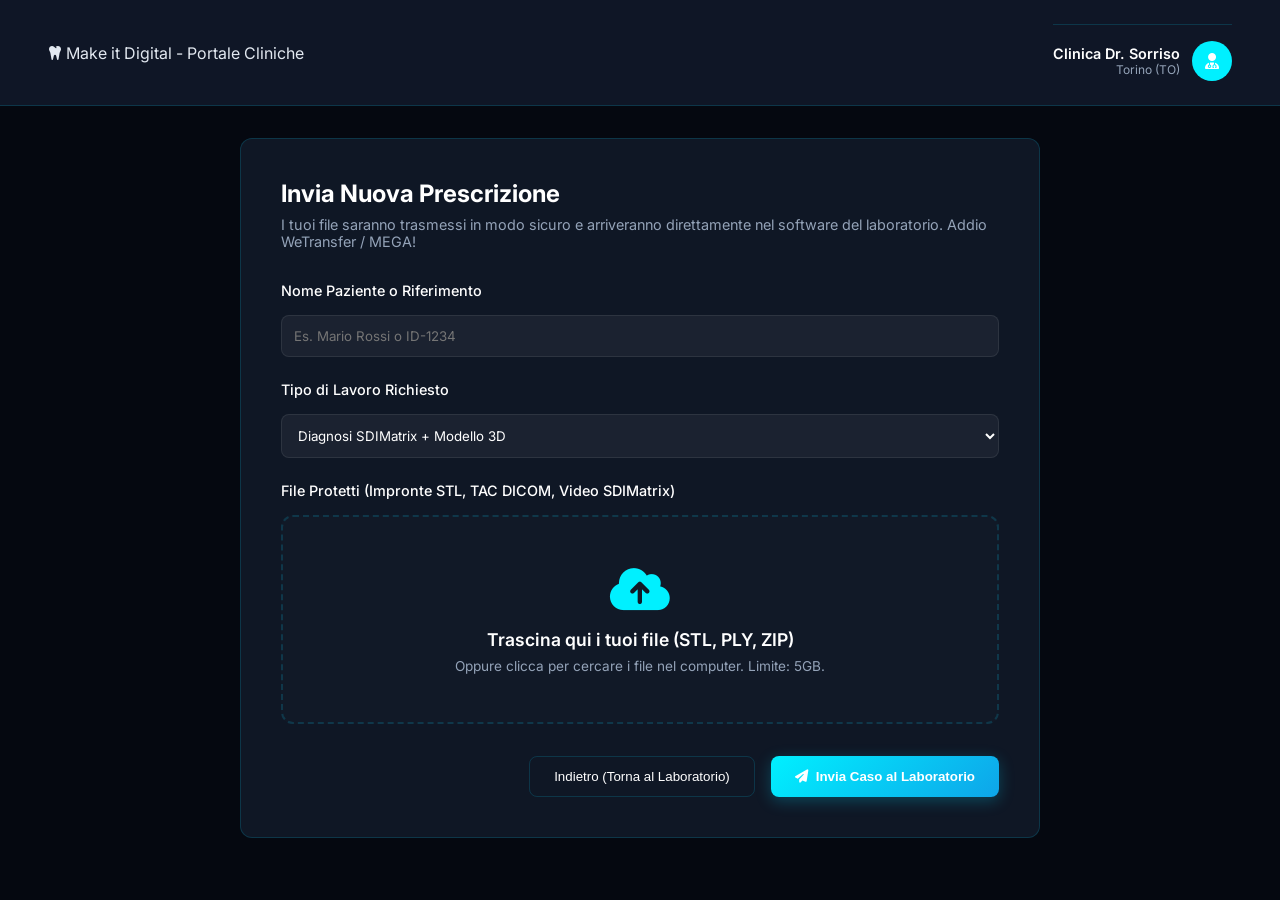
<file: upload.html>
<!DOCTYPE html>
<html lang="it">
<head>
  <meta charset="UTF-8">
  <meta name="viewport" content="width=device-width, initial-scale=1.0">
  <title>Portale Medici - Make it Digital</title>
  
  <link rel="preconnect" href="https://fonts.googleapis.com">
  <link rel="preconnect" href="https://fonts.gstatic.com" crossorigin>
  <link href="https://fonts.googleapis.com/css2?family=Inter:wght@400;500;600;700&display=swap" rel="stylesheet">
  <link rel="stylesheet" href="https://cdnjs.cloudflare.com/ajax/libs/font-awesome/6.4.0/css/all.min.css">
  <link rel="stylesheet" href="style.css">

  <style>
    /* Stili specifici per la pagina upload */
    .upload-container {
      max-width: 800px;
      margin: 2rem auto;
      background: var(--bg-card);
      border: 1px solid var(--border-color);
      border-radius: 12px;
      padding: 2.5rem;
      backdrop-filter: var(--glass-blur);
    }
    
    .view-title { font-size: 1.5rem; color: #fff; margin-bottom: 0.5rem;}
    .view-desc { color: var(--text-muted); margin-bottom: 2rem; font-size: 0.9rem;}

    .form-group { margin-bottom: 1.5rem; }
    .form-group label { display: block; margin-bottom: 0.5rem; color: #fff; font-size: 0.9rem; font-weight: 500;}
    .form-control { width: 100%; padding: 0.75rem 1rem; background: var(--bg-dark); border: 1px solid var(--border-color); border-radius: 8px; color: #fff; font-family: 'Inter'; }
    .form-control:focus { outline: none; border-color: var(--neon-cyan); }

    .drop-area {
      border: 2px dashed var(--border-color);
      border-radius: 12px;
      padding: 3rem 2rem;
      text-align: center;
      transition: all 0.3s;
      background: rgba(255,255,255,0.01);
      cursor: pointer;
    }
    .drop-area:hover, .drop-area.dragover {
      border-color: var(--neon-cyan);
      background: rgba(6, 182, 212, 0.05);
    }
    .drop-icon { font-size: 3rem; color: var(--neon-cyan); margin-bottom: 1rem; }
    .drop-title { color: #fff; font-size: 1.1rem; margin-bottom: 0.5rem; font-weight: 600;}
    .drop-sub { color: var(--text-muted); font-size: 0.85rem; }
    
    .actions { display: flex; justify-content: flex-end; gap: 1rem; margin-top: 2rem; }
    .btn-outline { background: transparent; border: 1px solid var(--border-color); color: #fff; padding: 0.75rem 1.5rem; border-radius: 8px; cursor: pointer;}
    .btn-outline:hover { background: rgba(255,255,255,0.05); }

    /* Fake Nav Header specfico per questo portale */
    .portal-header {
      display: flex; justify-content: space-between; align-items: center; padding: 1.5rem 3rem; border-bottom: 1px solid var(--border-color); background: var(--bg-dark);
    }
  </style>
</head>
<body style="overflow-y: auto;">

  <!-- Header Portale -->
  <header class="portal-header">
    <div class="logo">
      <i class="fa-solid fa-tooth logo-icon"></i>
      <span>Make it Digital - Portale Cliniche</span>
    </div>
    <div class="user-profile">
      <div class="user-info" style="align-items: flex-end;">
        <span class="name">Clinica Dr. Sorriso</span>
        <span class="role">Torino (TO)</span>
      </div>
      <div class="avatar" style="background: var(--neon-cyan)"><i class="fa-solid fa-user-doctor"></i></div>
    </div>
  </header>

  <!-- Area Upload Form -->
  <main class="upload-container">
    <h2 class="view-title">Invia Nuova Prescrizione</h2>
    <p class="view-desc">I tuoi file saranno trasmessi in modo sicuro e arriveranno direttamente nel software del laboratorio. Addio WeTransfer / MEGA!</p>

    <div class="form-group">
      <label>Nome Paziente o Riferimento</label>
      <input type="text" id="in-paziente" class="form-control" placeholder="Es. Mario Rossi o ID-1234">
    </div>

    <div class="form-group">
      <label>Tipo di Lavoro Richiesto</label>
      <select id="in-tipo" class="form-control">
        <option>Diagnosi SDIMatrix + Modello 3D</option>
        <option>Dispositivo Disfunzione ATM</option>
        <option>Protesi Fissa su Impianti</option>
        <option>Faccette Estetiche</option>
        <option>Altro...</option>
      </select>
    </div>

    <div class="form-group">
      <label>File Protetti (Impronte STL, TAC DICOM, Video SDIMatrix)</label>
      <div class="drop-area" id="dropArea">
        <i class="fa-solid fa-cloud-arrow-up drop-icon"></i>
        <div class="drop-title">Trascina qui i tuoi file (STL, PLY, ZIP)</div>
        <div class="drop-sub">Oppure clicca per cercare i file nel computer. Limite: 5GB.</div>
      </div>
    </div>

    <div class="actions">
      <button class="btn-outline" onclick="window.location.href='index.html'">Indietro (Torna al Laboratorio)</button>
      <button type="button" class="btn btn-primary" id="btn-invia-caso">
        <i class="fa-solid fa-paper-plane"></i> Invia Caso al Laboratorio
      </button>
    </div>
  </main>

  <script>
    // Semplice effetto hover per l'area drag&drop
    const dropArea = document.getElementById('dropArea');
    ['dragenter', 'dragover'].forEach(eventName => {
      dropArea.addEventListener(eventName, preventDefaults, false);
      dropArea.addEventListener(eventName,() => dropArea.classList.add('dragover'), false);
    });
    ['dragleave', 'drop'].forEach(eventName => {
      dropArea.addEventListener(eventName, preventDefaults, false);
      dropArea.addEventListener(eventName,() => dropArea.classList.remove('dragover'), false);
    });
    function preventDefaults (e) { e.preventDefault(); e.stopPropagation(); }
  </script>
  <script src="script.js"></script>
</body>
</html>
</file>
<file: style.css>
/* ===== Variabili e Design System ===== */
:root {
  /* Dark Theme Colors (Allineati Vetrina) */
  --bg-darker: #050810;
  --bg-dark: #0f1626;
  --bg-card: rgba(20, 30, 48, 0.7);
  --border-color: rgba(6, 182, 212, 0.2);
  --text-main: #e2e8f0;
  --text-muted: #94a3b8;
  
  /* Neon Accents for a premium tech feel */
  --neon-blue: #0ea5e9;
  --neon-cyan: #00f0ff;
  --neon-purple: #8b5cf6;
  --neon-green: #10b981;
  
  /* Glassmorphism */
  --glass-bg: rgba(22, 27, 34, 0.4);
  --glass-border: rgba(255, 255, 255, 0.08);
  --glass-blur: blur(16px);
}

* {
  box-sizing: border-box;
  margin: 0;
  padding: 0;
}

body {
  font-family: 'Inter', sans-serif;
  background-color: var(--bg-darker);
  color: var(--text-main);
  height: 100vh;
  overflow: hidden; /* App feel, no global scrolling */
}

/* ===== Layout Principale ===== */
.app-container {
  display: flex;
  height: 100vh;
  width: 100vw;
}

/* ===== Sidebar ===== */
.sidebar {
  width: 250px;
  background-color: var(--bg-dark);
  border-right: 1px solid var(--border-color);
  display: flex;
  flex-direction: column;
  padding: 1.5rem;
}

.logo-container {
  display: flex;
  align-items: center;
  gap: 12px;
  cursor: pointer;
  margin-bottom: 2rem;
  padding-bottom: 1rem;
  border-bottom: 1px solid var(--border-color);
}

.digital-logo {
  width: 70px;
  height: 70px;
  position: relative;
}

.scene3d-logo {
  perspective: 400px; width: 70px; height: 70px;
  position: relative; transform-style: preserve-3d;
  display: flex; align-items: center; justify-content: center;
}
.center-pivot-logo { position: absolute; transform-style: preserve-3d; transform: scale(0.25); }
.orbit-layer-logo { position: absolute; width: 320px; height: 320px; top: -160px; left: -160px; transform-style: preserve-3d; }
.orbit-1-wrapper-logo { animation: orbit1Anim 4s infinite linear; }
.orbit-2-wrapper-logo { animation: orbit2Anim 6s infinite linear; }
.tooth-core-logo { position: absolute; width: 140px; height: 210px; top: -105px; left: -70px; transform-style: preserve-3d; animation: spin3D 8s infinite linear; }
.tooth-face-logo { position: absolute; width: 100%; height: 100%; transform-style: preserve-3d; }
.tooth-face-front-logo { transform: translateZ(20px); }
.tooth-face-back-logo { transform: translateZ(-20px) rotateY(180deg); opacity: 0.4; }
.neon-line-logo { fill: none; stroke-width: 3; stroke-linecap: round; stroke-linejoin: round; }
.neon-line-inner-logo { fill: none; stroke-width: 1.5; stroke-linecap: round; stroke-linejoin: round; opacity: 0.8; stroke-dasharray: 4 4; }
.glow-molar-logo { stroke: var(--neon-cyan); filter: drop-shadow(0 0 8px var(--neon-cyan)) drop-shadow(0 0 25px var(--neon-cyan)); }
.glow-orbit1-logo { stroke: #ff00ff; filter: drop-shadow(0 0 8px #ff00ff) drop-shadow(0 0 25px #ff00ff); }
.glow-orbit2-logo { stroke: var(--neon-purple); filter: drop-shadow(0 0 8px var(--neon-purple)) drop-shadow(0 0 25px var(--neon-purple)); }

@keyframes spin3D { 0% { transform: rotateY(0deg); } 100% { transform: rotateY(360deg); } }
@keyframes orbit1Anim { 0% { transform: rotateX(55deg) rotateY(15deg) rotateZ(0deg); } 100% { transform: rotateX(55deg) rotateY(15deg) rotateZ(360deg); } }
@keyframes orbit2Anim { 0% { transform: rotateX(75deg) rotateY(-25deg) rotateZ(0deg); } 100% { transform: rotateX(75deg) rotateY(-25deg) rotateZ(-360deg); } }

.logo-text {
  font-size: 1.1rem;
  font-weight: 800;
  letter-spacing: -0.5px;
  color: #fff;
}

@keyframes blink {
  from { opacity: 0.4; transform: scale(0.8); }
  to { opacity: 1; transform: scale(1.2); }
}

@keyframes drawLine {
  0% { stroke-dashoffset: 40; }
  50% { stroke-dashoffset: 0; }
  100% { stroke-dashoffset: -40; }
}

.nav-menu {
  flex-grow: 1;
  display: flex;
  flex-direction: column;
  gap: 0.5rem;
}

.nav-item {
  text-decoration: none;
  color: var(--text-muted);
  padding: 0.75rem 1rem;
  border-radius: 8px;
  display: flex;
  align-items: center;
  gap: 12px;
  transition: all 0.3s ease;
  font-weight: 500;
}

.nav-item i {
  width: 20px;
  text-align: center;
}

.nav-item:hover {
  background-color: rgba(255, 255, 255, 0.05);
  color: #fff;
}

.nav-item.active {
  background: linear-gradient(90deg, rgba(6, 182, 212, 0.1) 0%, transparent 100%);
  color: var(--neon-cyan);
  border-left: 3px solid var(--neon-cyan);
}

.user-profile {
  display: flex;
  align-items: center;
  gap: 12px;
  padding-top: 1rem;
  border-top: 1px solid var(--border-color);
}

.avatar {
  background: var(--neon-purple);
  width: 40px;
  height: 40px;
  border-radius: 50%;
  display: flex;
  align-items: center;
  justify-content: center;
  color: #fff;
}

.user-info {
  display: flex;
  flex-direction: column;
}
.user-info .name { color: #fff; font-weight: 600; font-size: 0.9rem; }
.user-info .role { color: var(--text-muted); font-size: 0.75rem; }

/* ===== Main Area ===== */
.main-content {
  flex-grow: 1;
  display: flex;
  flex-direction: column;
  overflow-y: auto;
  padding: 2rem;
  background: radial-gradient(circle at top right, rgba(139, 92, 246, 0.05), transparent 400px), 
              var(--bg-darker);
}

/* Header */
.topbar {
  display: flex;
  justify-content: space-between;
  align-items: center;
  margin-bottom: 2rem;
}

.search-box {
  background-color: var(--bg-dark);
  border: 1px solid var(--border-color);
  border-radius: 8px;
  padding: 0.75rem 1rem;
  display: flex;
  align-items: center;
  gap: 10px;
  width: 400px;
  transition: border-color 0.3s;
}

.search-box:focus-within {
  border-color: var(--neon-cyan);
}

.search-box input {
  background: transparent;
  border: none;
  color: #fff;
  width: 100%;
  outline: none;
  font-family: 'Inter', sans-serif;
}

.top-actions {
  display: flex;
  align-items: center;
  gap: 1.5rem;
}

.btn-primary {
  background: linear-gradient(135deg, var(--neon-cyan), var(--neon-blue));
  color: #fff;
  border: none;
  padding: 0.75rem 1.5rem;
  border-radius: 8px;
  font-weight: 600;
  cursor: pointer;
  display: flex;
  align-items: center;
  gap: 8px;
  box-shadow: 0 4px 15px rgba(6, 182, 212, 0.3);
  transition: transform 0.2s, box-shadow 0.2s;
}

.btn-primary:hover {
  transform: translateY(-2px);
  box-shadow: 0 6px 20px rgba(6, 182, 212, 0.4);
}

.notification-badge {
  position: relative;
  font-size: 1.25rem;
  cursor: pointer;
  color: var(--text-muted);
}
.notification-badge:hover { color: #fff; }

.badge {
  position: absolute;
  top: -5px;
  right: -8px;
  background: #ef4444;
  color: white;
  font-size: 0.65rem;
  font-weight: 700;
  padding: 2px 5px;
  border-radius: 10px;
}

/* ===== Stats Cards ===== */
.dashboard-stats {
  display: grid;
  grid-template-columns: repeat(4, 1fr);
  gap: 1.5rem;
  margin-bottom: 2rem;
}

.stat-card {
  background: var(--glass-bg);
  backdrop-filter: var(--glass-blur);
  border: 1px solid var(--glass-border);
  border-radius: 12px;
  padding: 1.5rem;
  display: flex;
  align-items: center;
  gap: 1rem;
  transition: transform 0.3s ease;
}

.stat-card:hover { transform: translateY(-3px); border-color: rgba(255, 255, 255, 0.2); }

.stat-icon {
  width: 50px;
  height: 50px;
  border-radius: 12px;
  display: flex;
  align-items: center;
  justify-content: center;
  font-size: 1.25rem;
  background: rgba(255, 255, 255, 0.05);
}
.neon-blue { color: var(--neon-blue); box-shadow: inset 0 0 15px rgba(59, 130, 246, 0.2); }
.neon-purple { color: var(--neon-purple); box-shadow: inset 0 0 15px rgba(139, 92, 246, 0.2); }
.neon-cyan { color: var(--neon-cyan); box-shadow: inset 0 0 15px rgba(6, 182, 212, 0.2); }
.neon-green { color: var(--neon-green); box-shadow: inset 0 0 15px rgba(16, 185, 129, 0.2); }

.stat-data h3 { font-size: 0.85rem; color: var(--text-muted); font-weight: 500; margin-bottom: 5px; }
.stat-data p { font-size: 1.5rem; color: #fff; font-weight: 700; margin: 0; display: flex; align-items: baseline; gap: 8px;}
.stat-data p span { font-size: 0.75rem; color: var(--text-muted); font-weight: 400; }

/* ===== Kanban Board ===== */
.kanban-board {
  display: grid;
  grid-template-columns: repeat(4, 1fr);
  gap: 1.5rem;
  flex-grow: 1;
  overflow: hidden;
}

.kanban-column {
  background: rgba(22, 27, 34, 0.2);
  border-radius: 12px;
  border: 1px solid var(--glass-border);
  display: flex;
  flex-direction: column;
  height: 100%;
}

.col-header {
  padding: 1rem;
  border-bottom: 1px solid var(--border-color);
  display: flex;
  justify-content: space-between;
  align-items: center;
}

.col-header h4 { font-size: 0.95rem; font-weight: 600; color: #fff; }
.col-header .count { background: var(--bg-dark); padding: 2px 8px; border-radius: 10px; font-size: 0.8rem; }

.col-content {
  padding: 1rem;
  flex-grow: 1;
  overflow-y: auto;
  display: flex;
  flex-direction: column;
  gap: 1rem;
  transition: background-color 0.2s;
}
.col-content.dragover { background: rgba(255,255,255,0.02); border: 1px dashed var(--neon-cyan); border-radius: 12px;}

/* Job Cards */
.job-card {
  background: var(--bg-dark);
  border: 1px solid rgba(255, 255, 255, 0.05);
  border-radius: 8px;
  padding: 1rem;
  cursor: grab;
  box-shadow: 0 4px 6px rgba(0, 0, 0, 0.1);
  transition: all 0.2s;
}

.job-card:active { cursor: grabbing; transform: scale(0.98); }
.job-card:hover { border-color: rgba(255, 255, 255, 0.2); }

.job-top { display: flex; justify-content: space-between; margin-bottom: 0.5rem; align-items: center; }
.job-id { font-size: 0.75rem; color: var(--text-muted); font-family: monospace; }

.tag { font-size: 0.65rem; font-weight: 700; padding: 3px 6px; border-radius: 4px; text-transform: uppercase;}
.tag-sdimatrix { background: rgba(139, 92, 246, 0.2); color: #c4b5fd; border: 1px solid rgba(139, 92, 246, 0.5); }
.tag-protesi { background: rgba(59, 130, 246, 0.2); color: #93c5fd; border: 1px solid rgba(59, 130, 246, 0.5); }
.tag-atm { background: rgba(16, 185, 129, 0.2); color: #6ee7b7; border: 1px solid rgba(16, 185, 129, 0.5); }

.job-card h4 { font-size: 1rem; color: #fff; margin-bottom: 2px; }
.job-card .doctor { font-size: 0.8rem; color: var(--text-muted); margin-bottom: 1rem; }

.job-bottom { display: flex; justify-content: space-between; align-items: center; font-size: 0.75rem; color: var(--text-muted); border-top: 1px solid rgba(255, 255, 255, 0.05); padding-top: 0.5rem;}
.job-bottom i { color: var(--neon-cyan); font-size: 1rem; cursor: pointer; }

.job-progress { margin-top: 0.5rem; }
.progress-bar { width: 100%; height: 6px; background: rgba(255, 255, 255, 0.1); border-radius: 3px; margin-bottom: 5px; overflow: hidden;}
.progress-bar .fill { height: 100%; background: var(--neon-cyan); }
.job-progress .text { font-size: 0.7rem; color: var(--text-muted); }

/* Scrollbar minimale */
::-webkit-scrollbar { width: 6px; }
::-webkit-scrollbar-track { background: transparent; }
::-webkit-scrollbar-thumb { background: rgba(255,255,255,0.1); border-radius: 10px; }
::-webkit-scrollbar-thumb:hover { background: rgba(255,255,255,0.2); }
/* ===== Modal Nuovo Lavoro ===== */
.modal {
  position: fixed;
  inset: 0;
  z-index: 1000;
  background: rgba(0, 0, 0, 0.4);
  backdrop-filter: blur(8px);
  display: none; /* Inizialmente nascosto */
  align-items: center;
  justify-content: center;
}

.modal.active { display: flex; animation: fadeIn 0.3s ease; }

.modal-content {
  background: var(--bg-dark);
  border: 1px solid var(--border-color);
  width: 500px;
  max-width: 90%;
  border-radius: 16px;
  padding: 2rem;
  box-shadow: 0 20px 40px rgba(0,0,0,0.5);
  position: relative;
}

.modal-header {
  display: flex;
  justify-content: space-between;
  align-items: center;
  margin-bottom: 2rem;
}

.modal-header h3 { font-size: 1.25rem; color: #fff; display: flex; align-items: center; gap: 10px; }
.modal-header h3 i { color: var(--neon-cyan); }

.close-modal {
  font-size: 1.5rem;
  color: var(--text-muted);
  cursor: pointer;
  transition: color 0.2s;
}
.close-modal:hover { color: #fff; }

.modal-form {
  display: flex;
  flex-direction: column;
  gap: 1.5rem;
}

.form-row { display: grid; grid-template-columns: 1fr 1fr; gap: 1rem; }

.form-group { display: flex; flex-direction: column; gap: 0.5rem; }
.form-group label { font-size: 0.8rem; color: var(--text-muted); font-weight: 500; }
.form-group input, 
.form-group select, 
.form-group textarea {
  background: rgba(255,255,255,0.05);
  border: 1px solid var(--glass-border);
  border-radius: 8px;
  padding: 0.75rem;
  color: #fff;
  font-family: 'Inter', sans-serif;
  outline: none;
  transition: border-color 0.2s;
}

.form-group input:focus, 
.form-group select:focus, 
.form-group textarea:focus {
  border-color: var(--neon-cyan);
}

.form-group textarea { height: 80px; resize: none; }

.w-full { width: 100%; justify-content: center; }
.mt-1 { margin-top: 0.5rem; }
.mt-2 { margin-top: 1rem; }
.mt-3 { margin-top: 1.5rem; }

@keyframes fadeIn {
  from { opacity: 0; transform: translateY(-10px); }
  to { opacity: 1; transform: translateY(0); }
}

@media (max-width: 768px) {
  .sidebar { width: 80px; padding: 1rem; }
  .logo span, .nav-item span, .user-info { display: none; }
  .dashboard-stats { grid-template-columns: 1fr 1fr; }
  .kanban-board { grid-template-columns: 1fr; }
}
</file>
